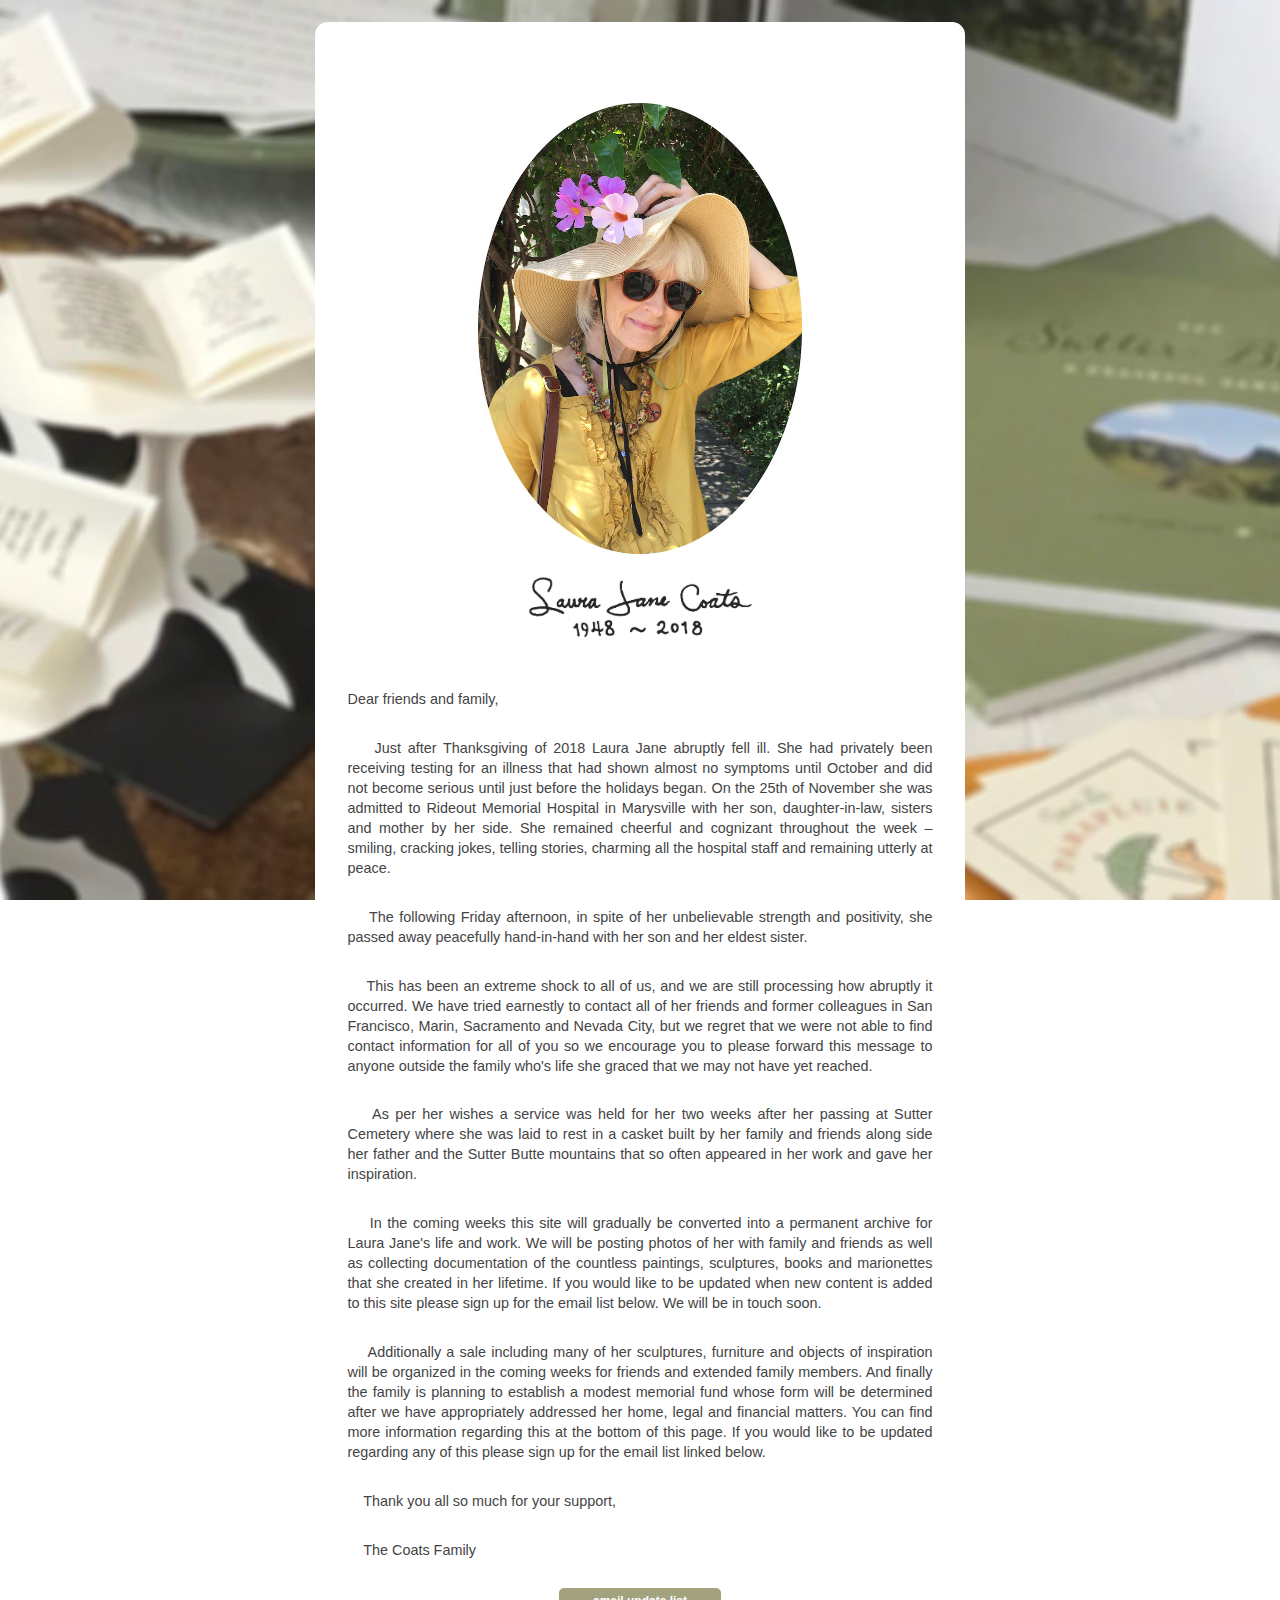
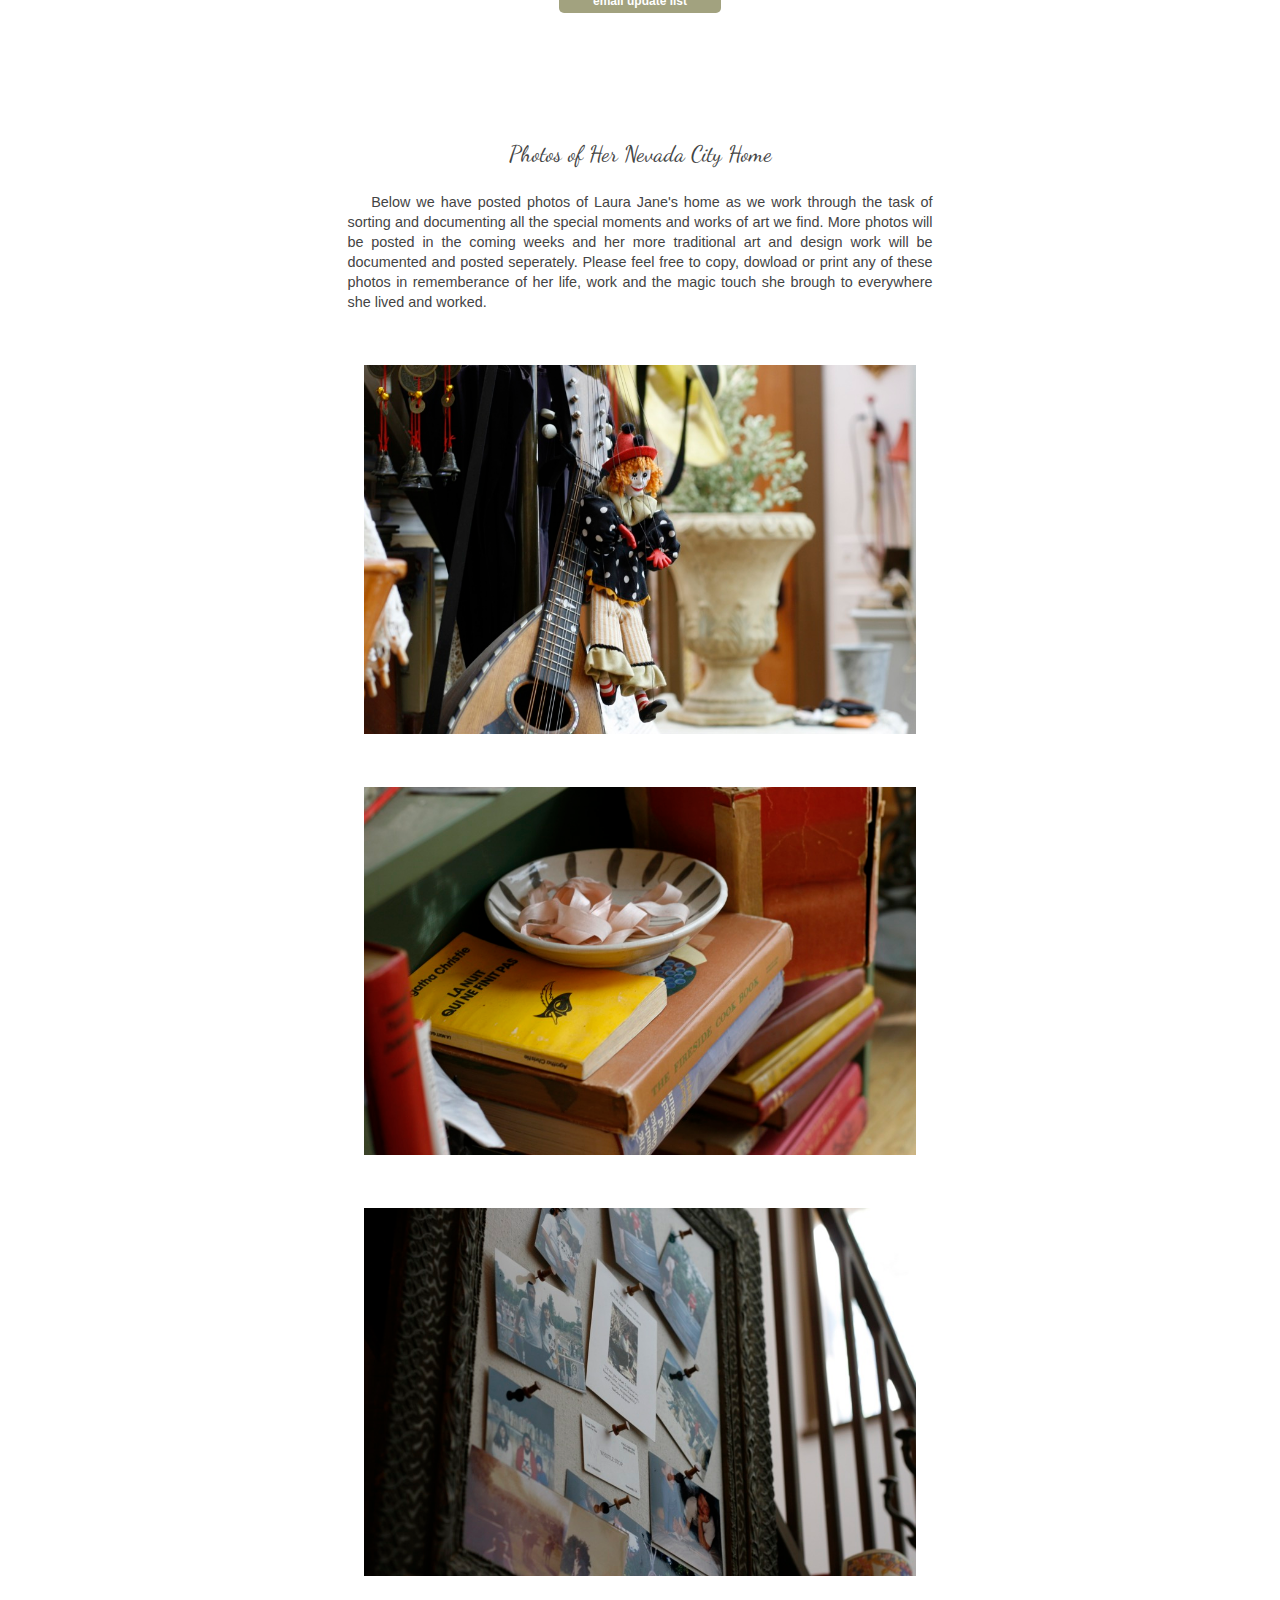
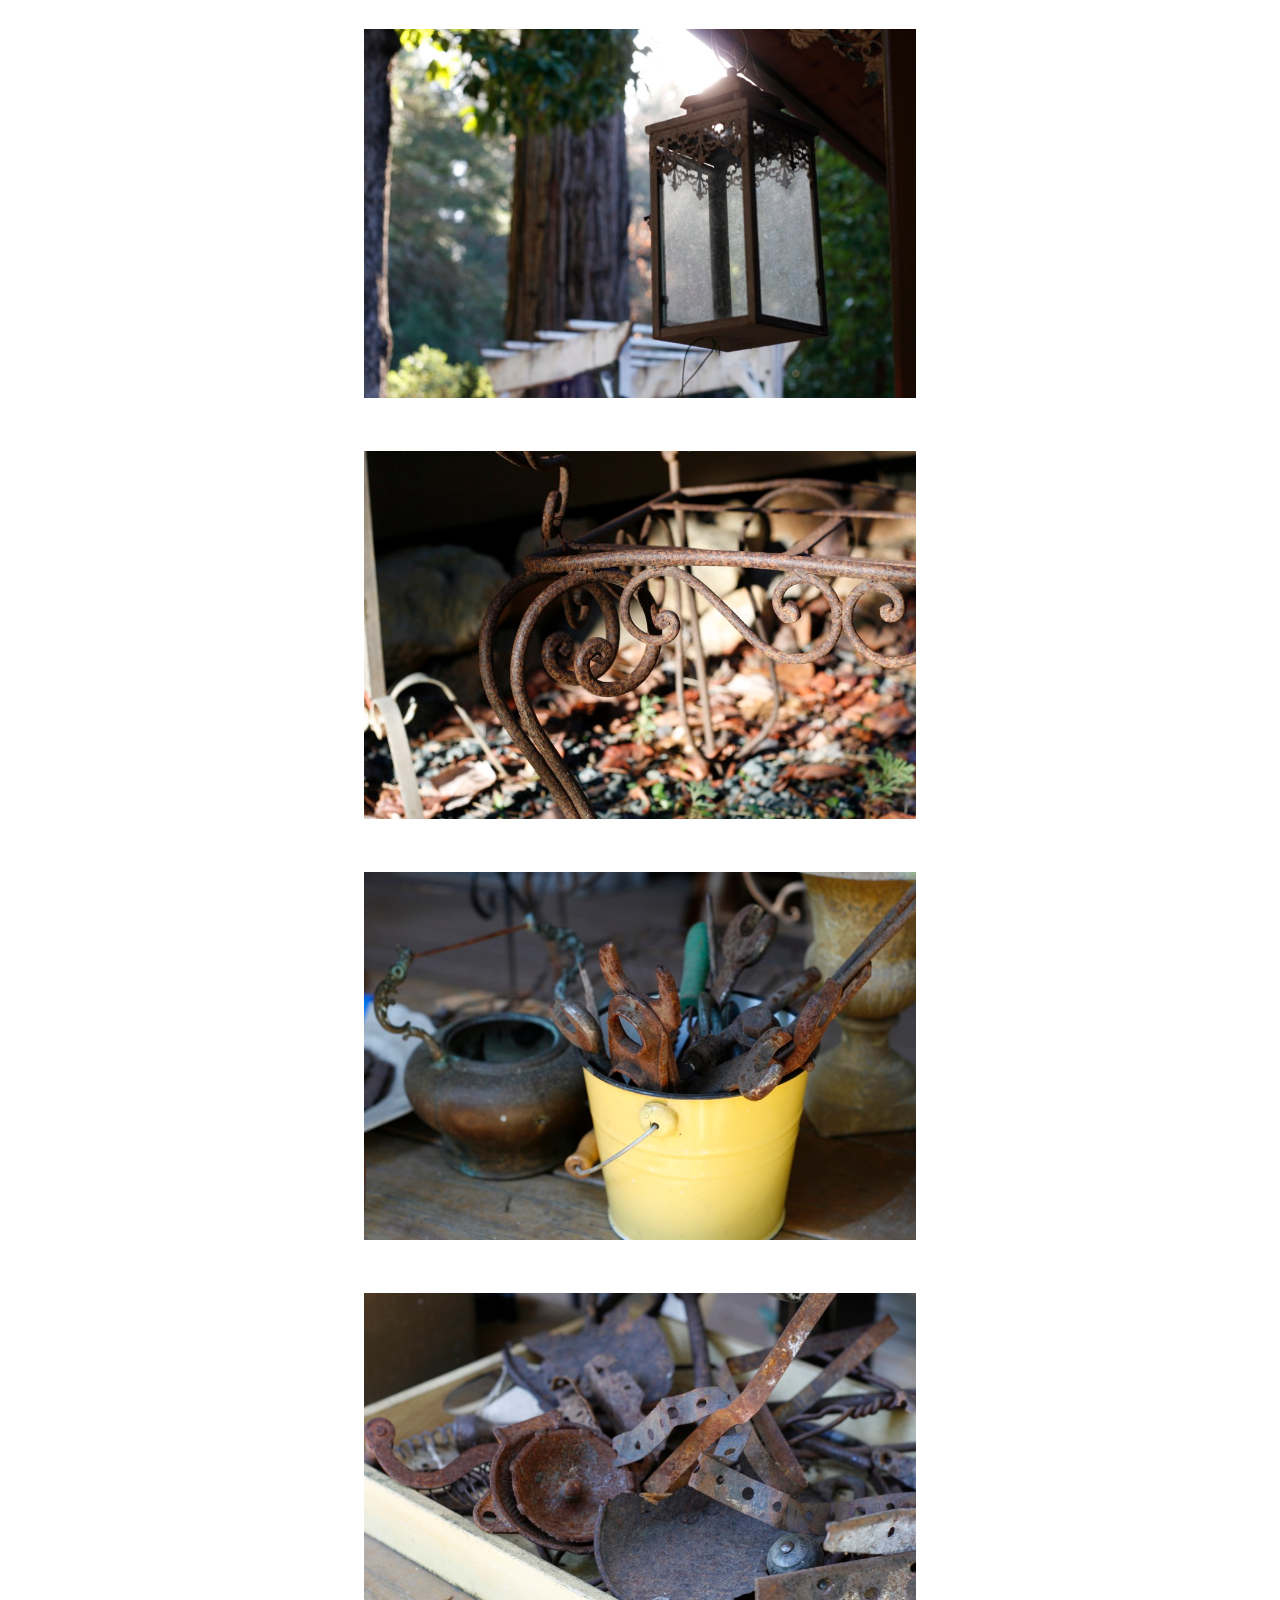
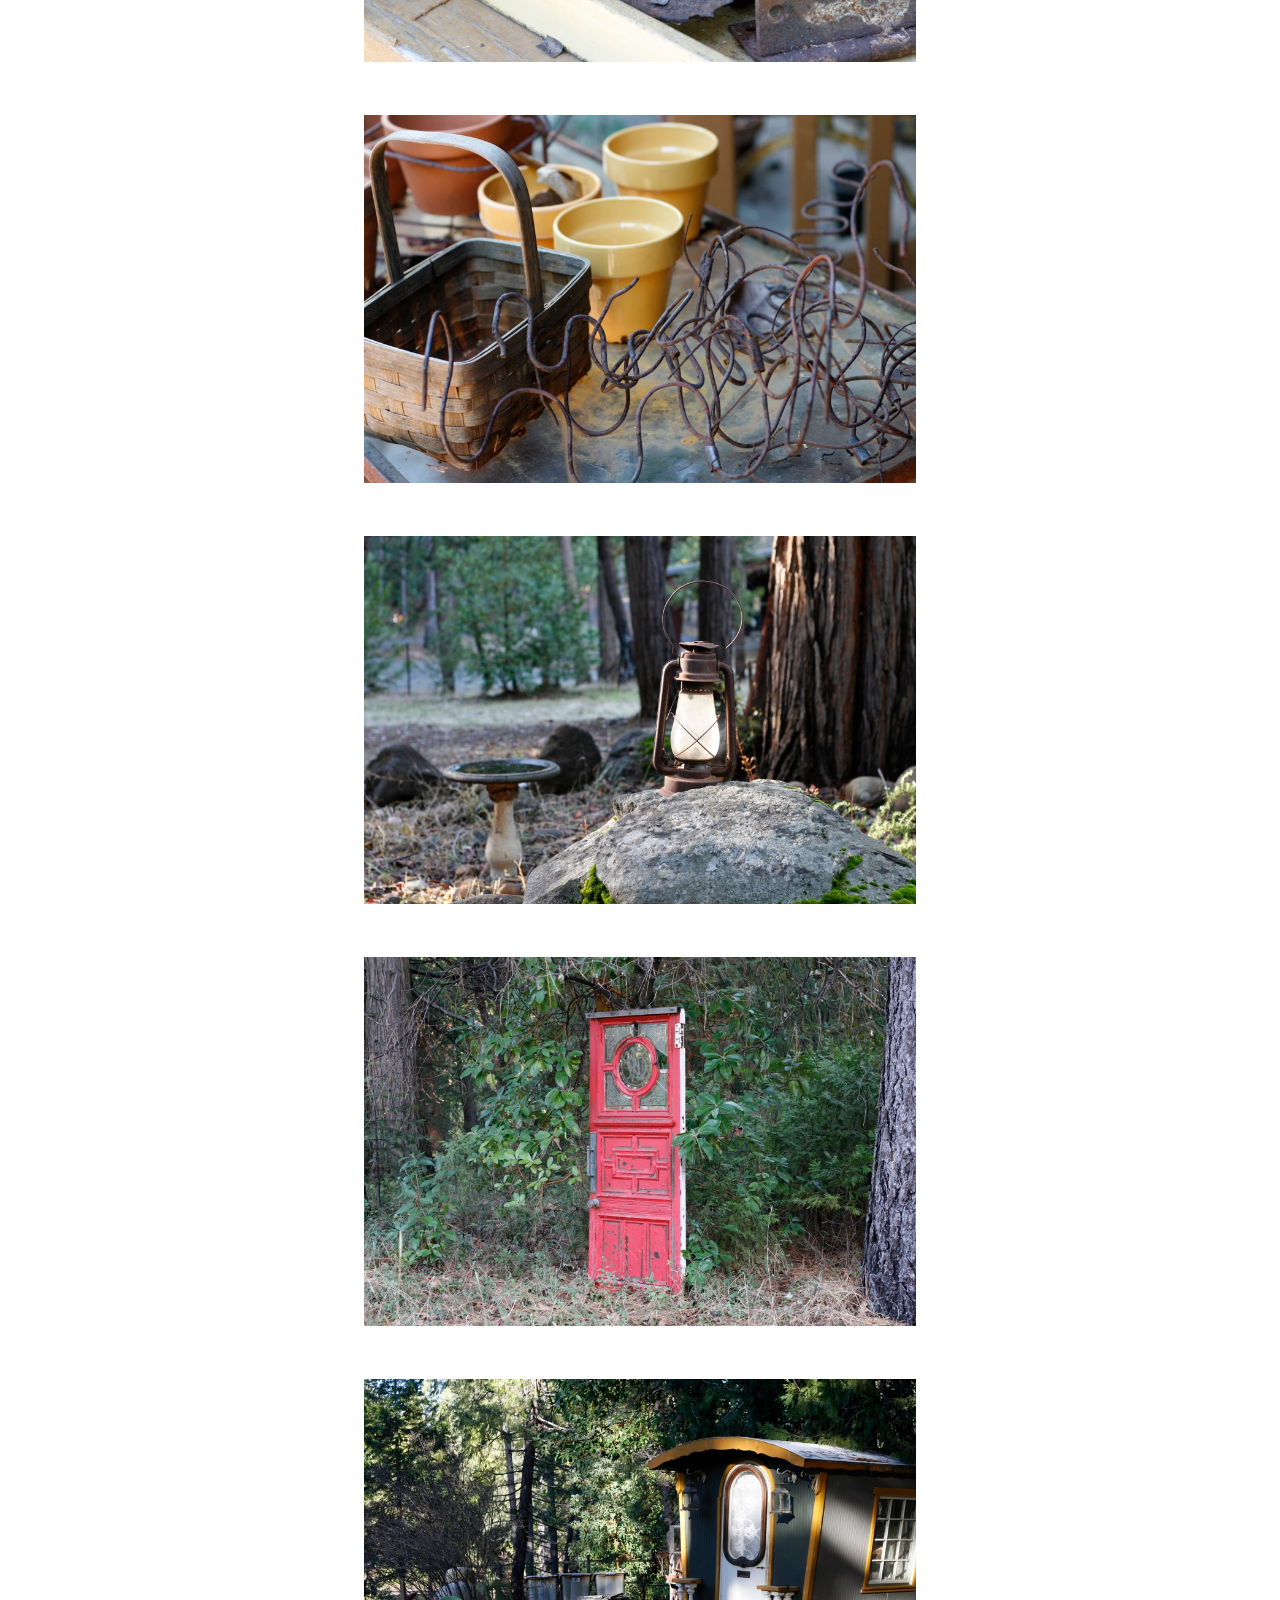
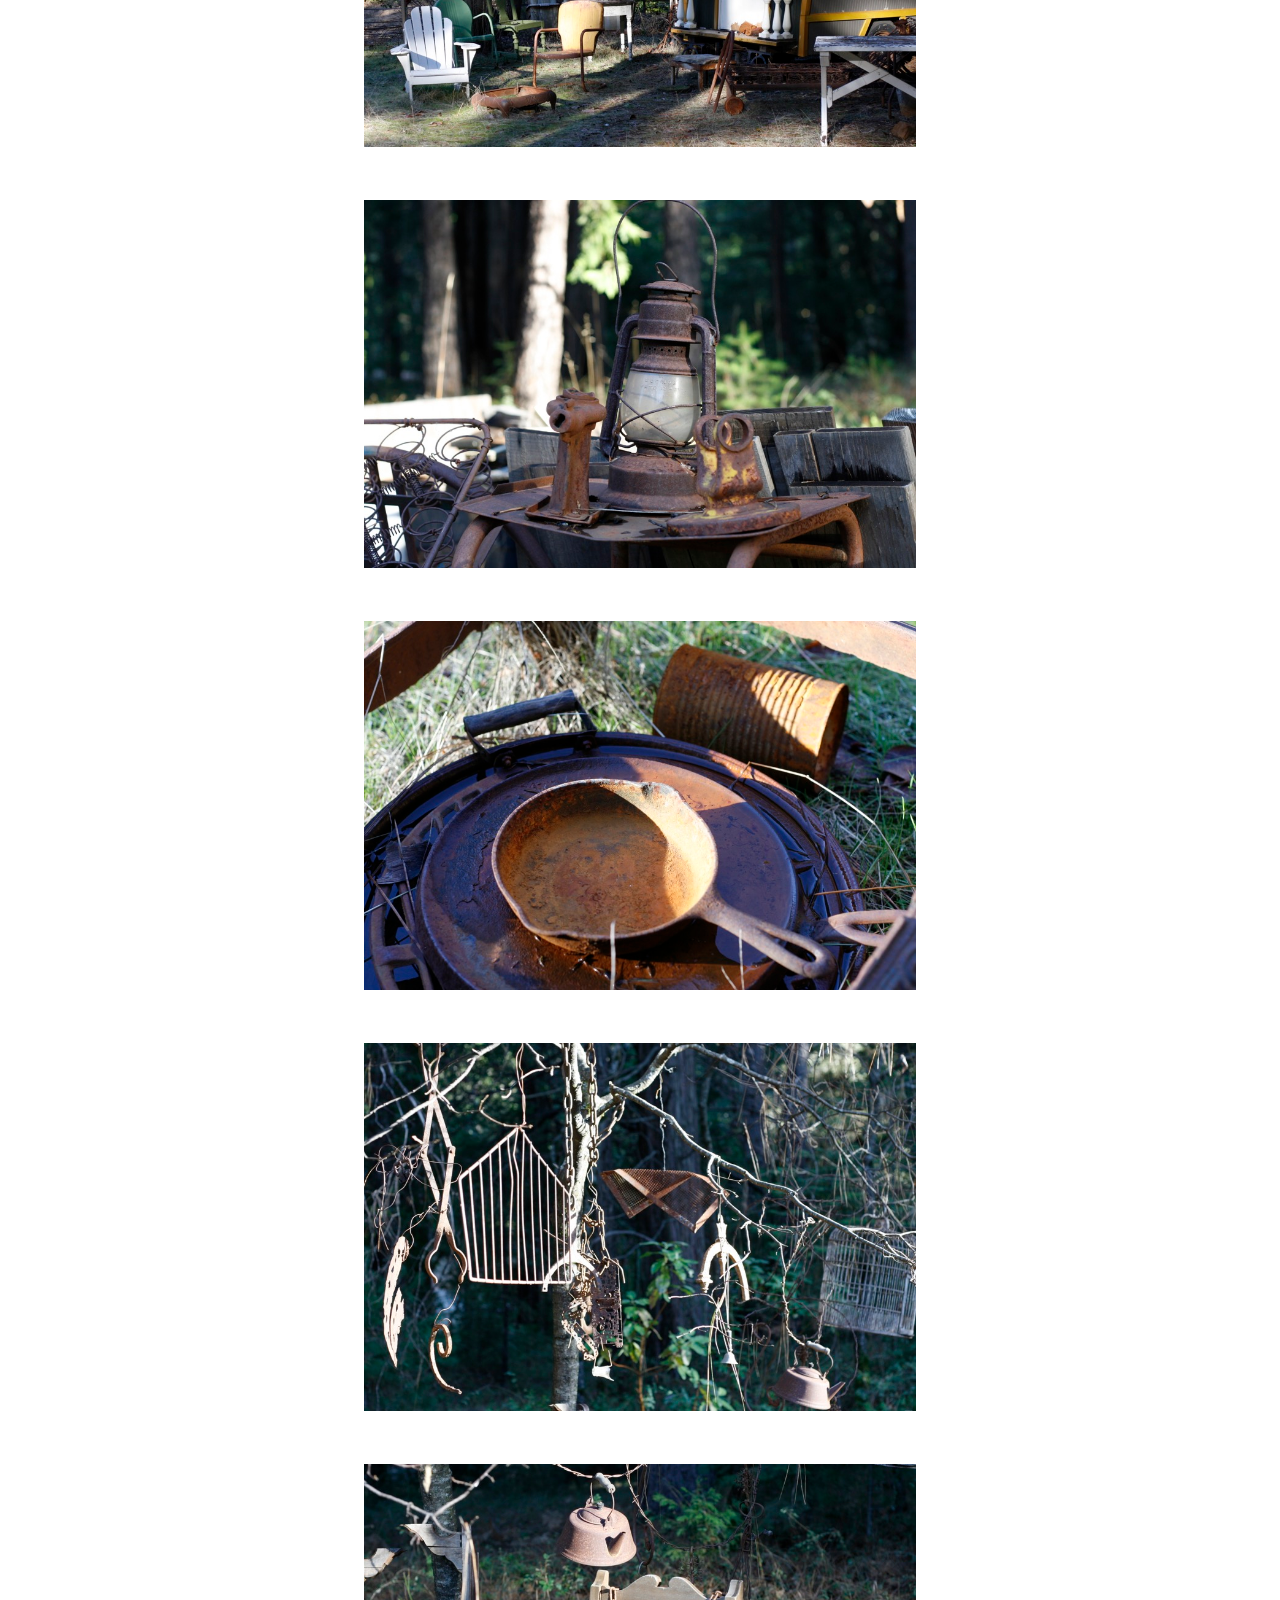
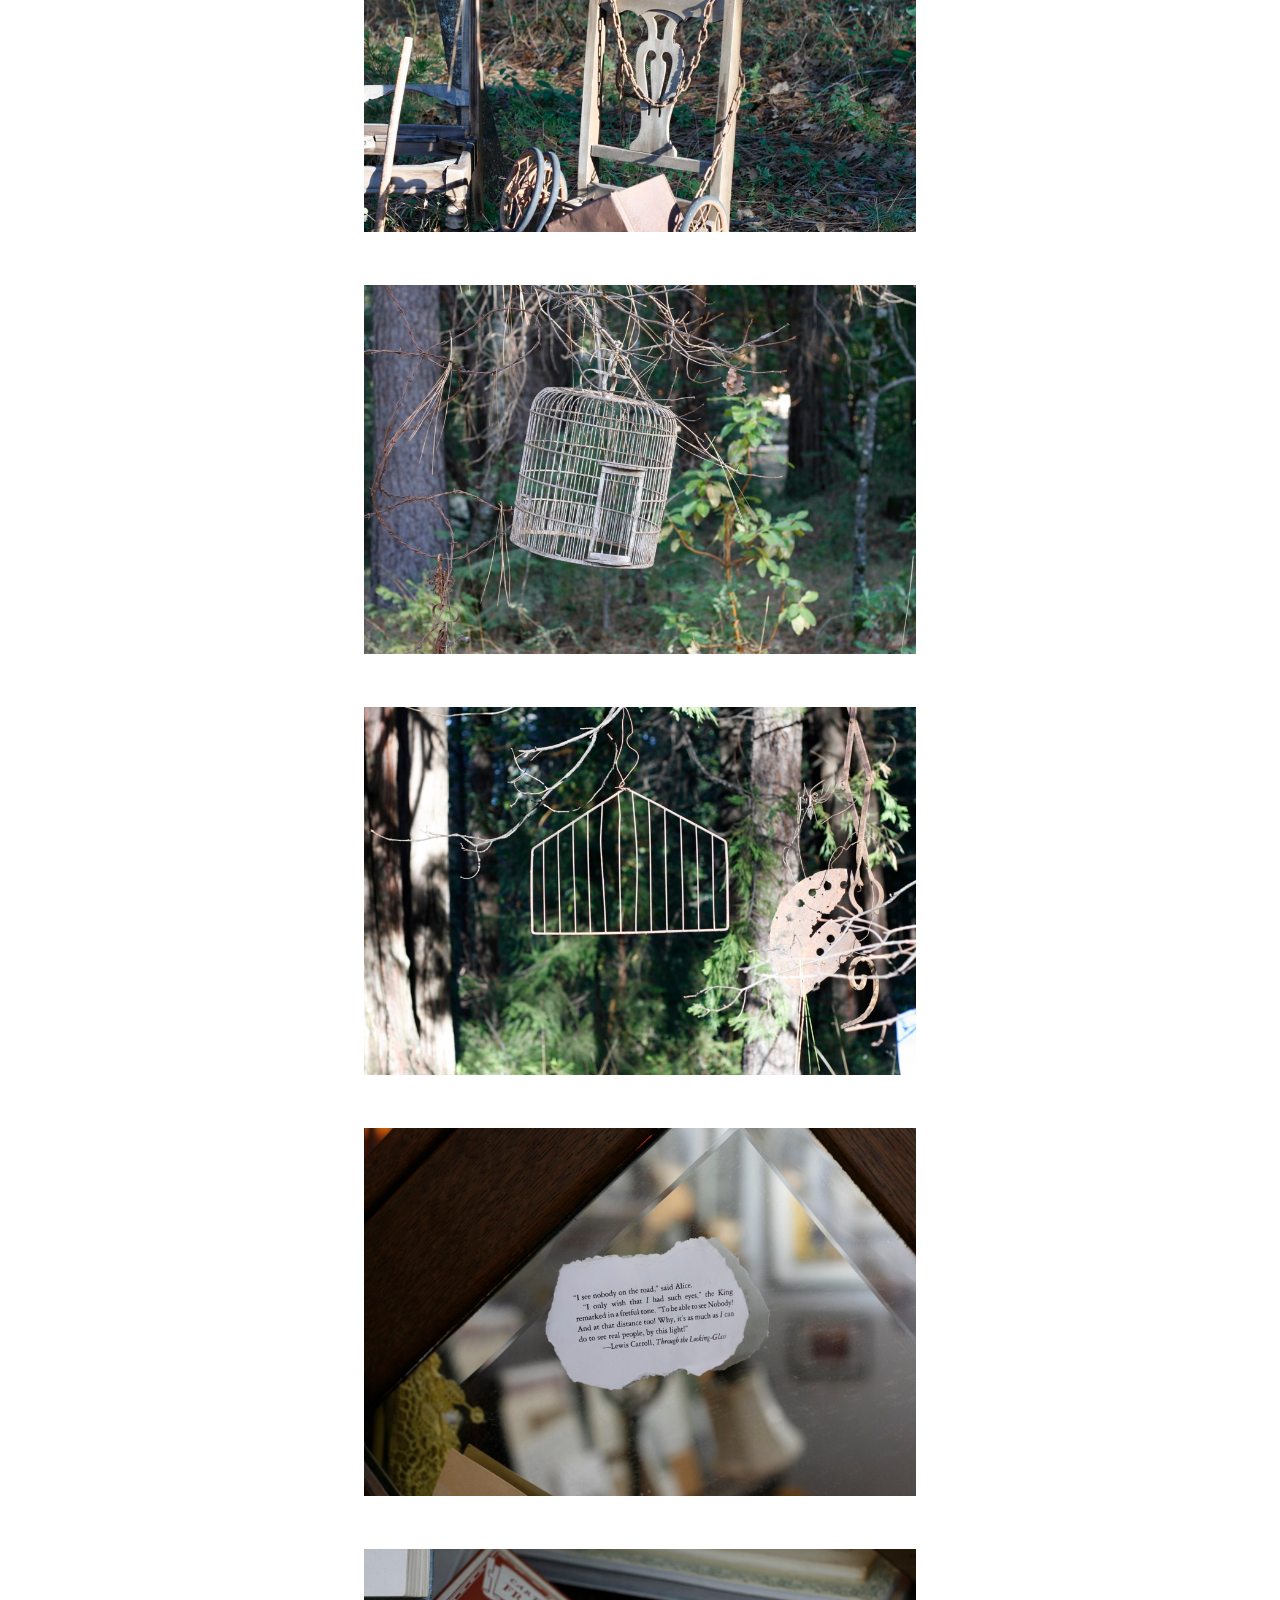
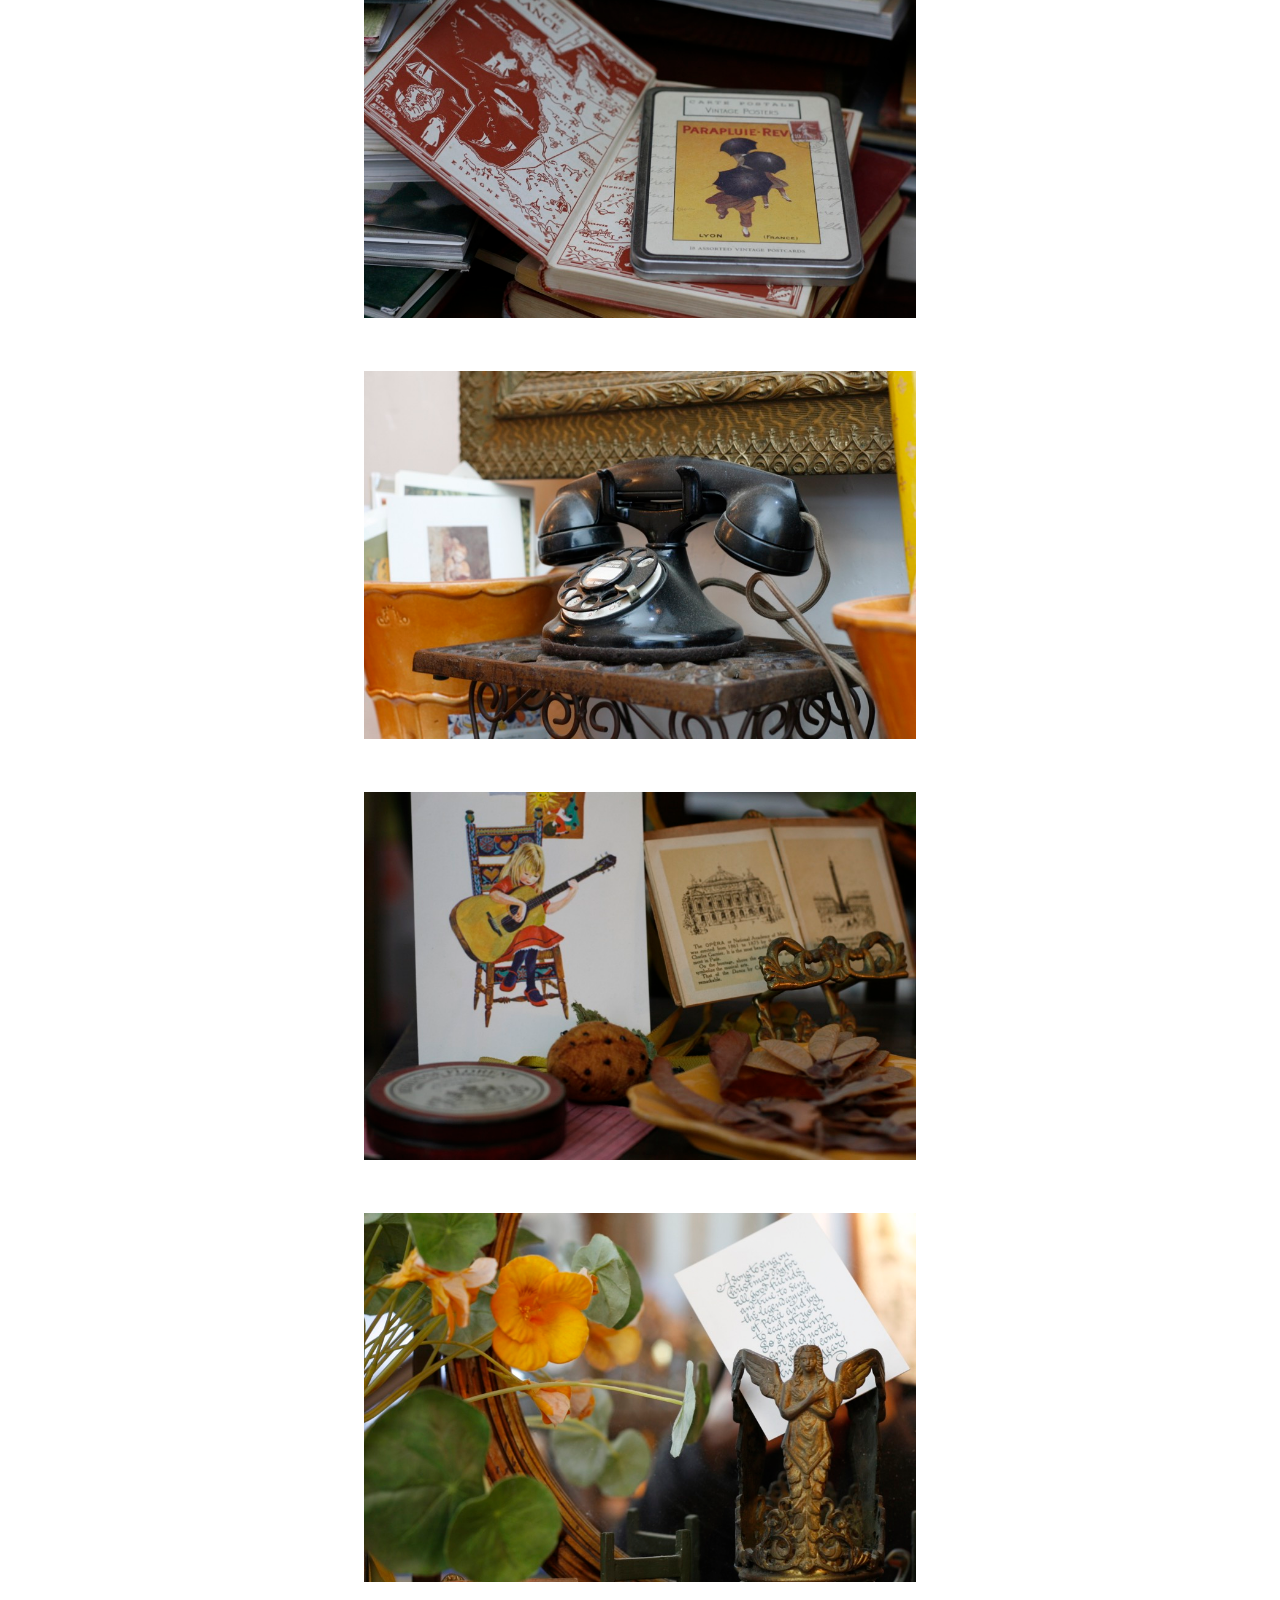
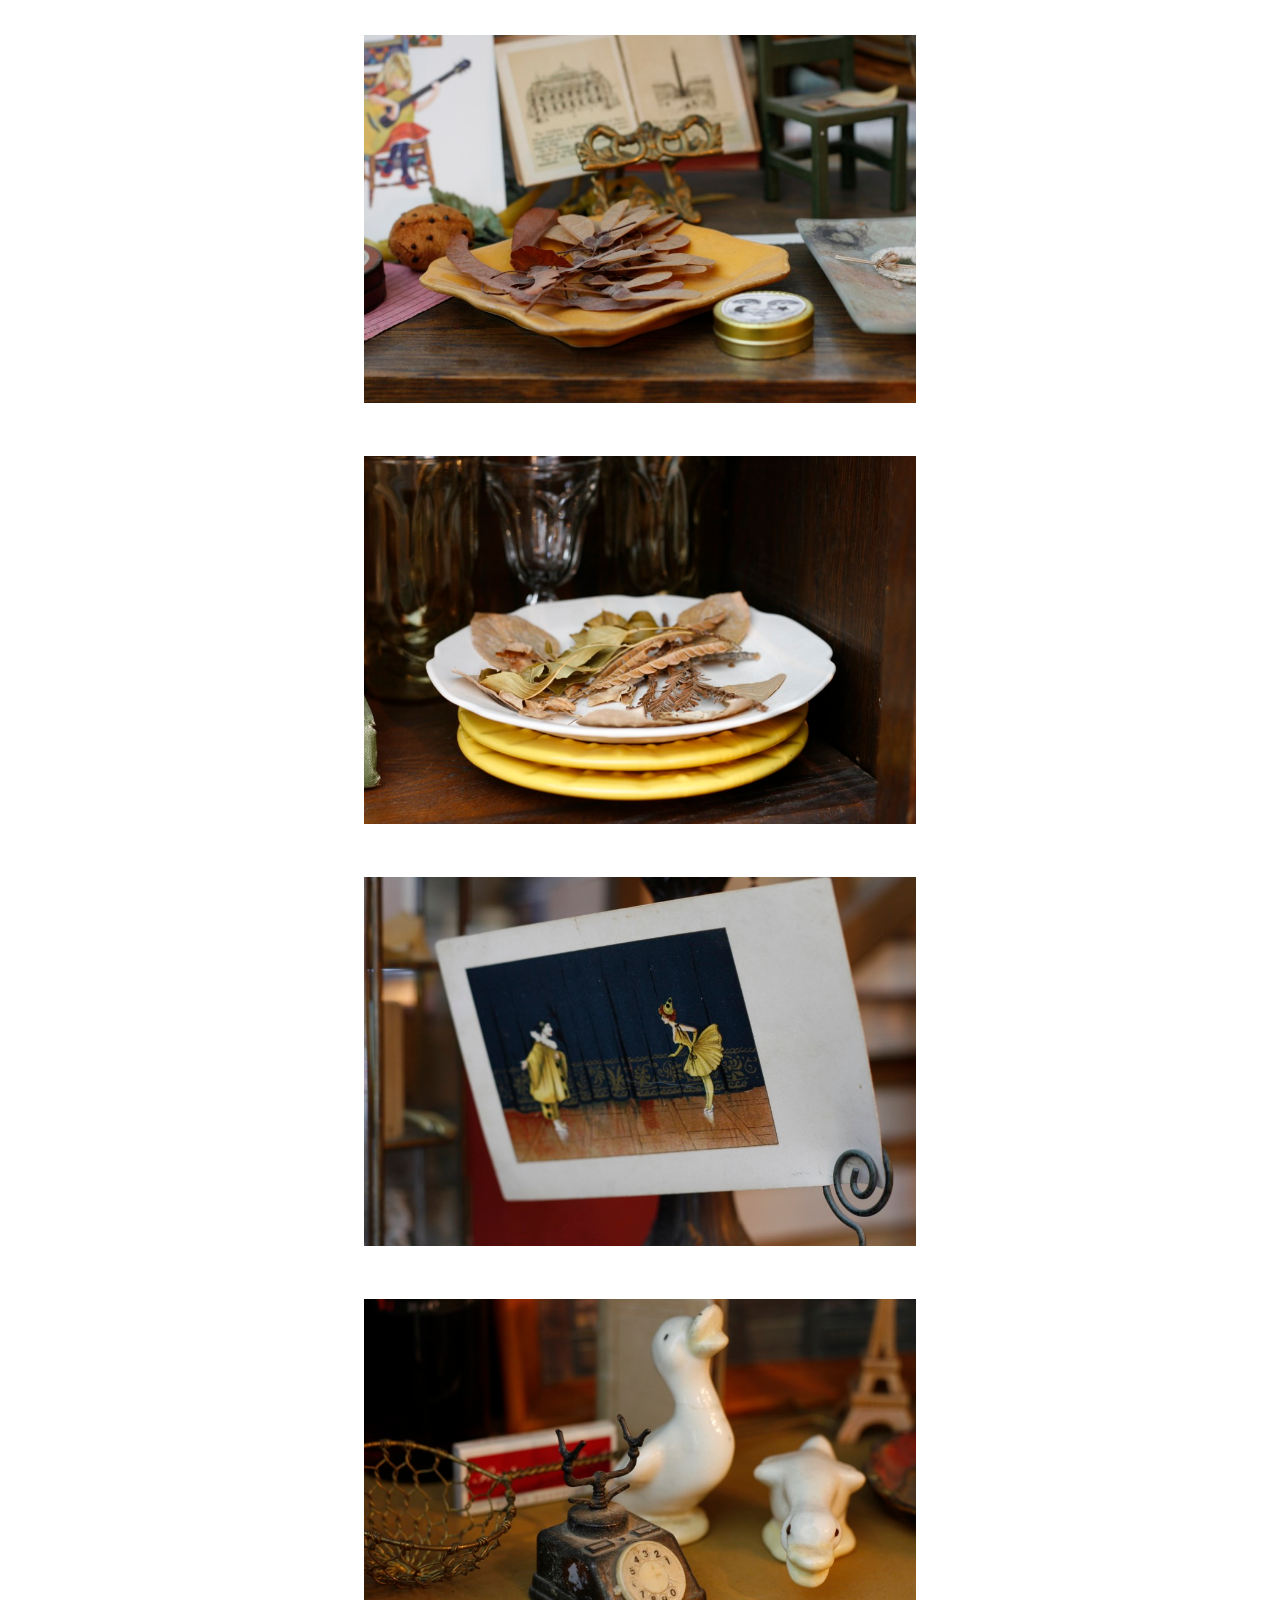
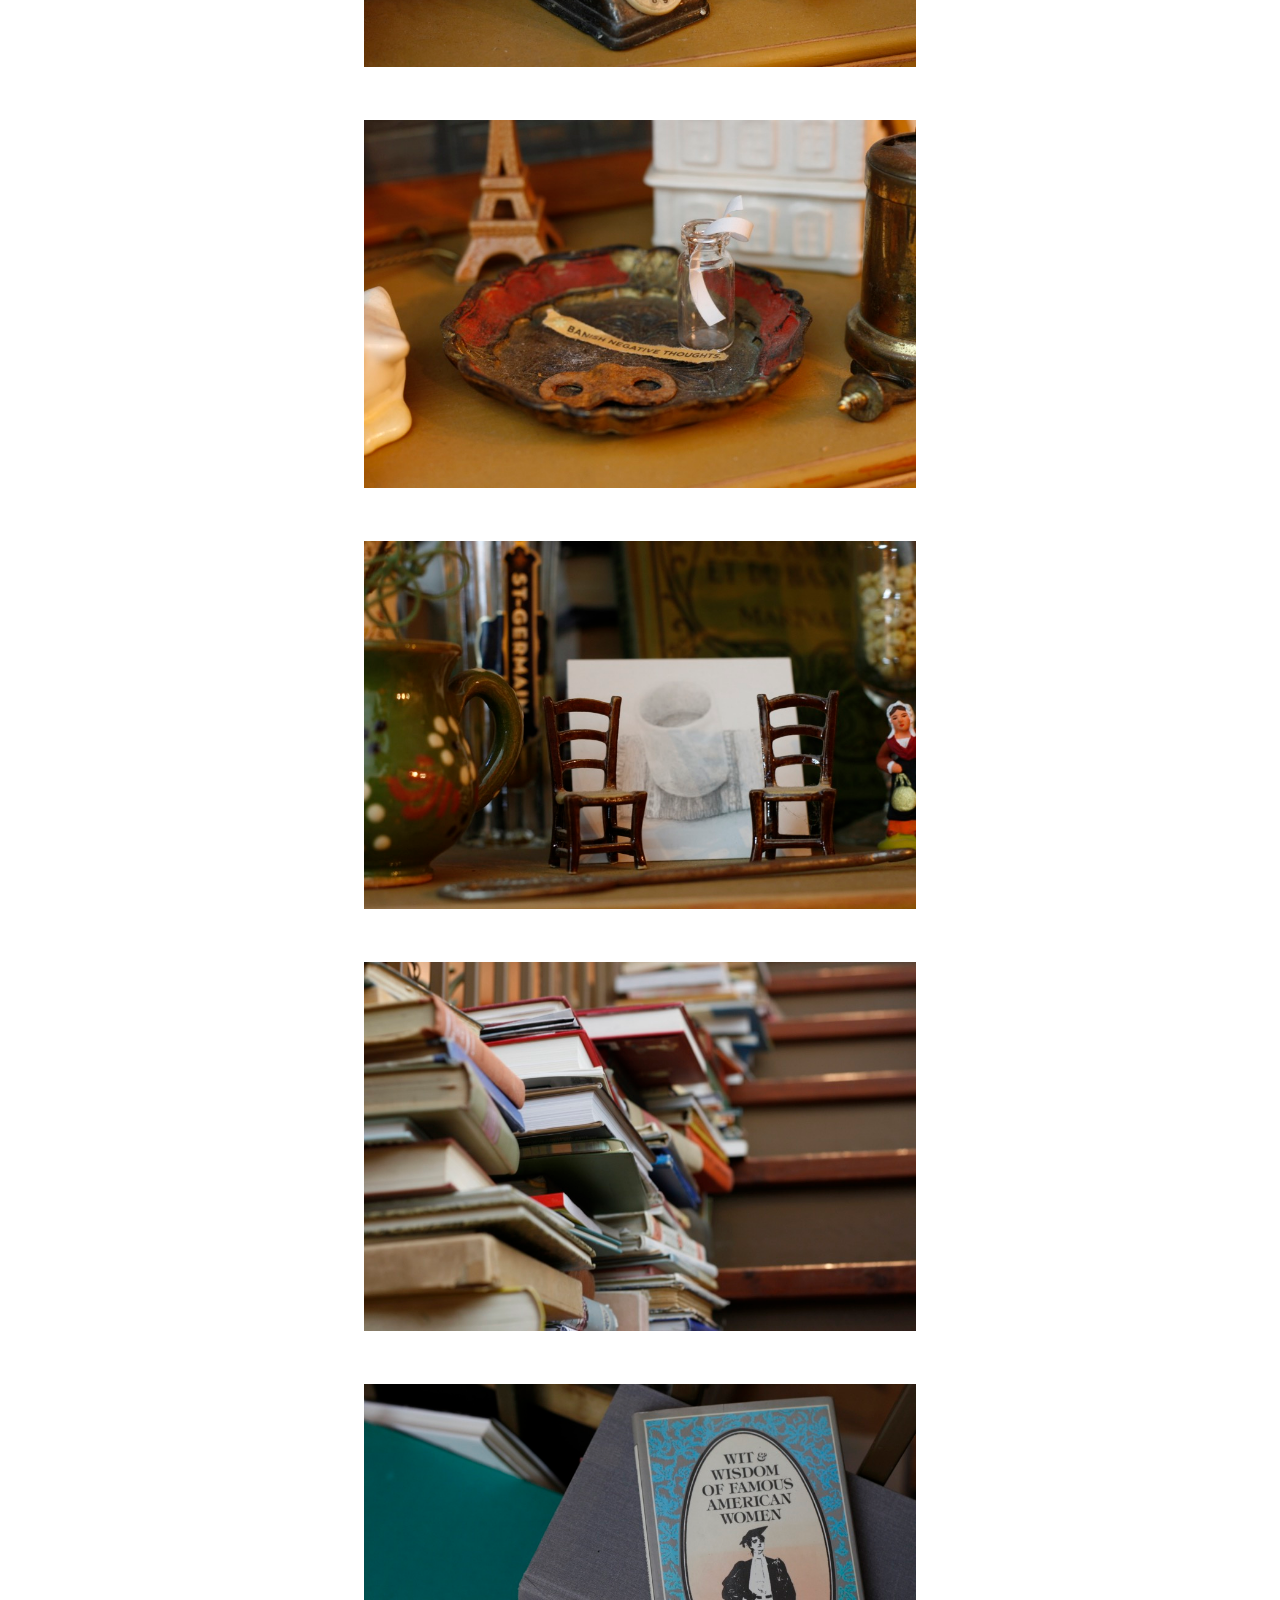
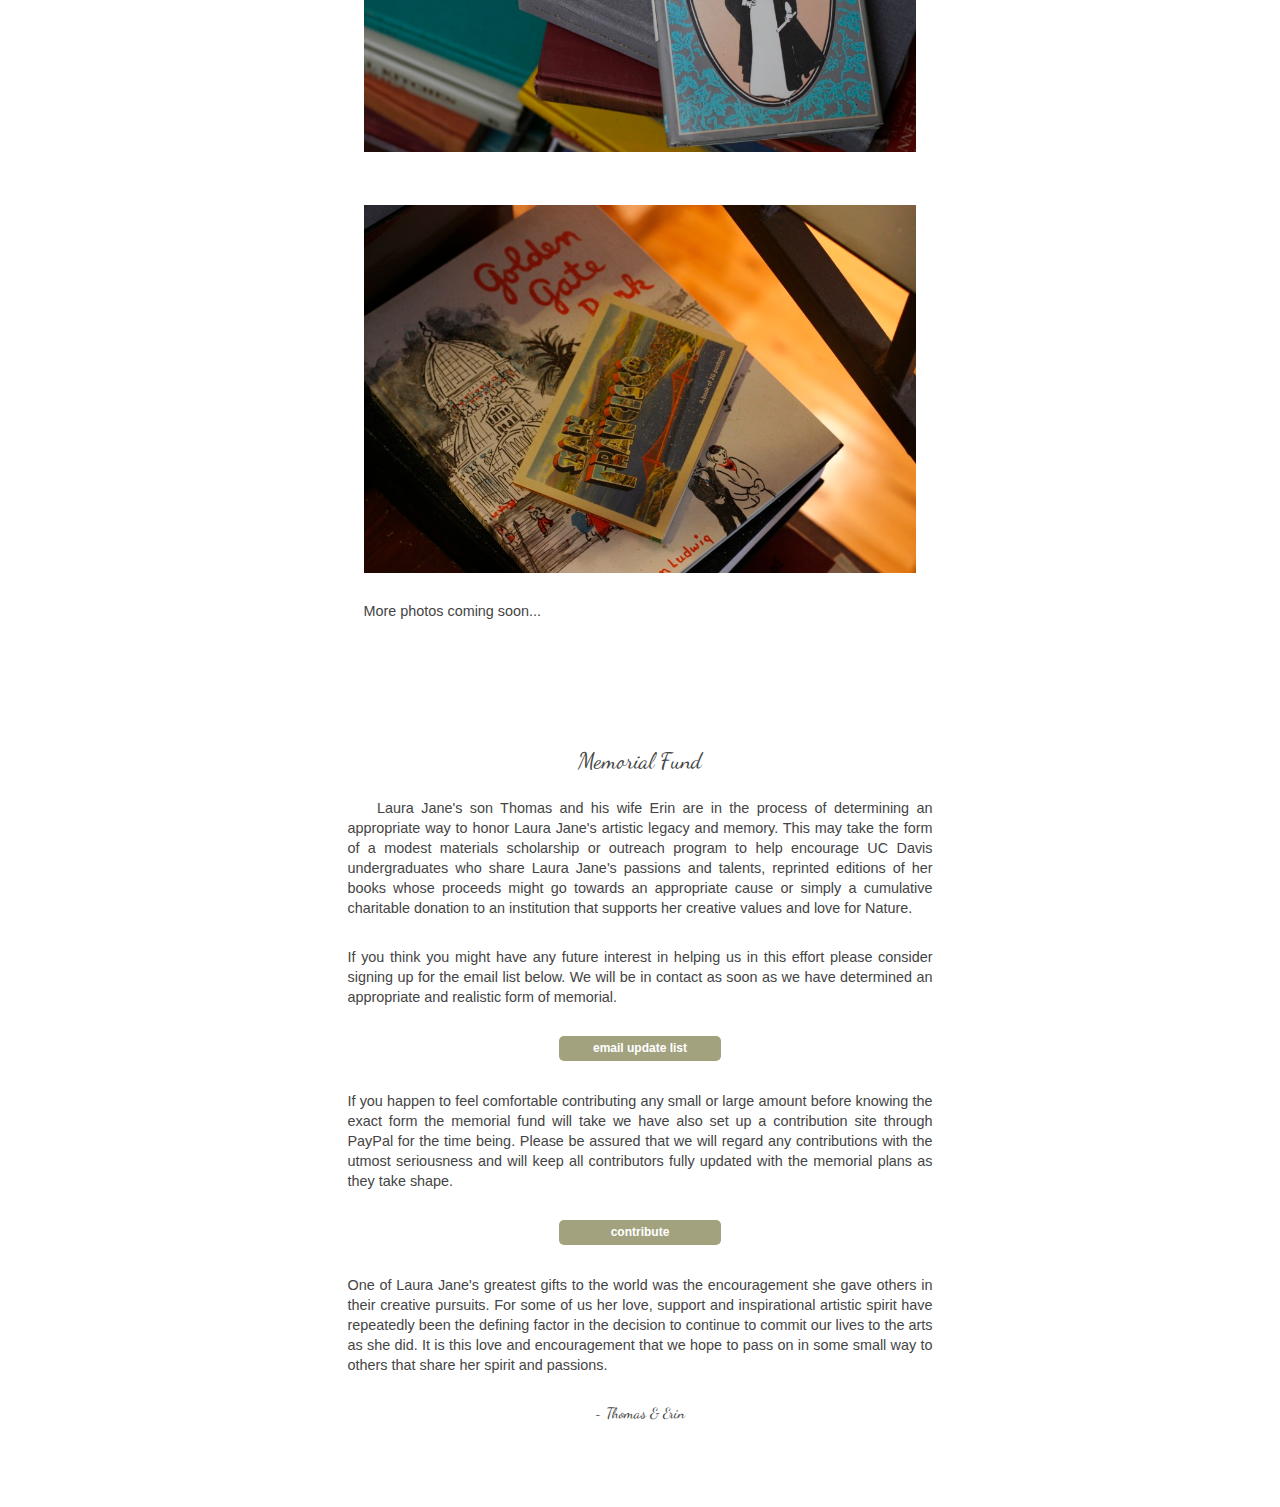
<file: index.html>
<!-- All HTML & CSS written by Tom Betthauser, 2018. Thank you for visiting :) -->

<!DOCTYPE html>
<html>
	<head>
		<title>Laura Jane Coats</title>
		<meta content="text/html; charset=UTF-8" http-equiv="content-type">
		<meta name="viewport" content="width=device-width, initial-scale=0.7, target-densitydpi=device-dpi, user-scalable=yes">
		<link href="https://fonts.googleapis.com/css?family=Dancing+Script" rel="stylesheet"> 
		<link rel="stylesheet" type="text/css" href="app.css">
		<link rel="shortcut icon" href="icon03.jpg">
	</head>
	<body>
		<div class="container-01">
			<a target="new" href="mom01.JPG">
				<img id="img-01" src="laura_jane_coats_3thumb.jpg"> 
			</a>
			<div id="title-01">
<!-- 
				<a id="icon-link" href="index.html">
					<img id="icon" src="assets/images/icon.png">
				</a> 
-->
<!-- 
 				<h1>Laura Jane Coats</h1>
 				<h2>1948 - 2018</h2> 
-->
			<img id="signature" src="signature.jpg">
			</div>
<!--
			<p class="img-text-01">
				Laura Jane at the Huntington Museum in 2017
			</p>
-->
			<p class="p-normal">
				Dear friends and family,
			</p>
			<p class="p-normal">
				&nbsp;&nbsp;&nbsp;
				Just after Thanksgiving of 2018 Laura Jane abruptly fell ill. She had privately been receiving testing for an illness that had shown almost no symptoms until October and did not become serious until just before the holidays began. On the 25th of November she was admitted to Rideout Memorial Hospital in Marysville with her son, daughter-in-law, sisters and mother by her side. She remained cheerful and cognizant throughout the week – smiling, cracking jokes, telling stories, charming all the hospital staff and remaining utterly at peace. 
			</p><p class="p-normal">
				&nbsp;&nbsp;&nbsp;
				The following Friday afternoon, in spite of her unbelievable strength and positivity, she passed away peacefully hand-in-hand with her son and her eldest sister.
			</p><p class="p-normal">
				&nbsp;&nbsp;&nbsp;
				This has been an extreme shock to all of us, and we are still processing how abruptly it occurred. We have tried earnestly to contact all of her friends and former colleagues in San Francisco, Marin, Sacramento and Nevada City, but we regret that we were not able to find contact information for all of you so we encourage you to please forward this message to anyone outside the family who's life she graced that we may not have yet reached.
			</p><p class="p-normal">
				&nbsp;&nbsp;&nbsp;
				As per her wishes a service was held for her two weeks after her passing at Sutter Cemetery where she was laid to rest in a casket built by her family and friends along side her father and the Sutter Butte mountains that so often appeared in her work and gave her inspiration.
			</p><p class="p-normal">
				&nbsp;&nbsp;&nbsp;
				In the coming weeks this site will gradually be converted into a permanent archive for Laura Jane's life and work. We will be posting photos of her with family and friends as well as collecting documentation of the countless paintings, sculptures, books and marionettes that she created in her lifetime. If you would like to be updated when new content is added to this site please sign up for the email list below. We will be in touch soon.
			</p><p class="p-normal">
				&nbsp;&nbsp;&nbsp;
				Additionally a sale including many of her sculptures, furniture and objects of inspiration will be organized in the coming weeks for friends and extended family members. And finally the family is planning to establish a modest memorial fund whose form will be determined after we have appropriately addressed her home, legal and financial matters. You can find more information regarding this at the bottom of this page. If you would like to be updated regarding any of this please sign up for the email list linked below. 
			</p><p class="p-normal">
				&nbsp;&nbsp;&nbsp;
				Thank you all so much for your support,
			</p><p class="p-normal">
				&nbsp;&nbsp;&nbsp;
				The Coats Family
			</p>
			<a target="new" href="http://eepurl.com/gaWE2v">
				<button>email update list</button>
			</a>
<!-- 			<p class="p-normal">
				&nbsp;&nbsp;&nbsp;&nbsp;
				The Coats family would like to invite you all to an open ceremony at Sutter Cemetery for Laura Jane Coats followed by a reception nearby celebrating her life, work and the love she shared with us all. The ceremony and reception will take place Friday 12/14. We look forward to seeing you soon and we thank you. 
			</p>
			<br>
			<p class="p-normal">
				​The ceremony will start at 12:45pm on Friday 12/14 at the Sutter Cemetery. Casual or semi-formal attire and an umbrella are recommended (regardless of weather).<br>
				<br>&nbsp;
				Sutter Cemetery<br>&nbsp;
				7200 Butte House Road<br>&nbsp;
				Sutter, CA 95982<br>&nbsp;
				Parking on Butte Ave. &amp; Lee Webb Ln.<br>
			</p>
			<br>
			<p class="p-normal">
				​The reception will immediately follow the ceremony at a nearby reception hall (The Meadows). ​Please bring photos of Laura Jane to add to family albums if possible.<br>
				<br>&nbsp;
				The ​Meadows (Reception Hall)<br>&nbsp;
				1338 Hunn Road​<br>&nbsp;
				Yuba City, CA ​95993​<br>&nbsp;
				Parking in The Meadows or on Hunn Rd.<br>
			</p> -->
		</div>


		<div class="container-01">
			<h3>Photos of Her Nevada City Home</h3>
			<p class="p-normal">
				&nbsp;&nbsp;&nbsp;
				Below we have posted photos of Laura Jane's home as we work through the task of sorting and documenting all the special moments and works of art we find. More photos will be posted in the coming weeks and her more traditional art and design work will be documented and posted seperately. Please feel free to copy, dowload or print any of these photos in rememberance of her life, work and the magic touch she brough to everywhere she lived and worked.
			</p>
			<a target="_blank" href="photos01/00.jpg"><img class="housePhoto" src="photosThumbs01/00.jpg"></a>
			<a target="_blank" href="photos01/01.jpg"><img class="housePhoto" src="photosThumbs01/01.jpg"></a>
			<a target="_blank" href="photos01/02.jpg"><img class="housePhoto" src="photosThumbs01/02.jpg"></a>
			<a target="_blank" href="photos01/03.jpg"><img class="housePhoto" src="photosThumbs01/03.jpg"></a>
			<a target="_blank" href="photos01/04.jpg"><img class="housePhoto" src="photosThumbs01/04.jpg"></a>
			<a target="_blank" href="photos01/05.jpg"><img class="housePhoto" src="photosThumbs01/05.jpg"></a>
			<a target="_blank" href="photos01/06.jpg"><img class="housePhoto" src="photosThumbs01/06.jpg"></a>
			<a target="_blank" href="photos01/07.jpg"><img class="housePhoto" src="photosThumbs01/07.jpg"></a>
			<a target="_blank" href="photos01/08.jpg"><img class="housePhoto" src="photosThumbs01/08.jpg"></a>
			<a target="_blank" href="photos01/09.jpg"><img class="housePhoto" src="photosThumbs01/09.jpg"></a>
			<a target="_blank" href="photos01/10.jpg"><img class="housePhoto" src="photosThumbs01/10.jpg"></a>
			<a target="_blank" href="photos01/11.jpg"><img class="housePhoto" src="photosThumbs01/11.jpg"></a>
			<a target="_blank" href="photos01/12.jpg"><img class="housePhoto" src="photosThumbs01/12.jpg"></a>
			<a target="_blank" href="photos01/13.jpg"><img class="housePhoto" src="photosThumbs01/13.jpg"></a>
			<a target="_blank" href="photos01/14.jpg"><img class="housePhoto" src="photosThumbs01/14.jpg"></a>
			<a target="_blank" href="photos01/15.jpg"><img class="housePhoto" src="photosThumbs01/15.jpg"></a>
			<a target="_blank" href="photos01/16.jpg"><img class="housePhoto" src="photosThumbs01/16.jpg"></a>
			<a target="_blank" href="photos01/17.jpg"><img class="housePhoto" src="photosThumbs01/17.jpg"></a>
			<a target="_blank" href="photos01/18.jpg"><img class="housePhoto" src="photosThumbs01/18.jpg"></a>
			<a target="_blank" href="photos01/19.jpg"><img class="housePhoto" src="photosThumbs01/19.jpg"></a>
			<a target="_blank" href="photos01/20.jpg"><img class="housePhoto" src="photosThumbs01/20.jpg"></a>
			<a target="_blank" href="photos01/21.jpg"><img class="housePhoto" src="photosThumbs01/21.jpg"></a>
			<a target="_blank" href="photos01/22.jpg"><img class="housePhoto" src="photosThumbs01/22.jpg"></a>
			<a target="_blank" href="photos01/23.jpg"><img class="housePhoto" src="photosThumbs01/23.jpg"></a>
			<a target="_blank" href="photos01/24.jpg"><img class="housePhoto" src="photosThumbs01/24.jpg"></a>
			<a target="_blank" href="photos01/25.jpg"><img class="housePhoto" src="photosThumbs01/25.jpg"></a>
			<a target="_blank" href="photos01/26.jpg"><img class="housePhoto" src="photosThumbs01/26.jpg"></a>
			<a target="_blank" href="photos01/27.jpg"><img class="housePhoto" src="photosThumbs01/27.jpg"></a>
			<a target="_blank" href="photos01/28.jpg"><img class="housePhoto" src="photosThumbs01/28.jpg"></a>
			<a target="_blank" href="photos01/29.jpg"><img class="housePhoto" src="photosThumbs01/29.jpg"></a>
			<a target="_blank" href="photos01/30.jpg"><img class="housePhoto" src="photosThumbs01/30.jpg"></a>
			<p class="p-normal">
				&nbsp;&nbsp;&nbsp;
				More photos coming soon...
			</p>
		</div>

		<div class="container-01">
			<h3>Memorial Fund</h3>
			<p class="p-normal">
				&nbsp;&nbsp;&nbsp;
				Laura Jane's son Thomas and his wife Erin are in the process of determining an appropriate way to honor Laura Jane's artistic legacy and memory. This may take the form of a modest materials scholarship or outreach program to help encourage UC Davis undergraduates who share Laura Jane's passions and talents, reprinted editions of her books whose proceeds might go towards an appropriate cause or simply a cumulative charitable donation to an institution that supports her creative values and love for Nature.
			</p>
			<p class="p-normal">
				<!-- &nbsp;&nbsp;&nbsp; -->
				If you think you might have any future interest in helping us in this effort please consider signing up for the email list below. We will be in contact as soon as we have determined an appropriate and realistic form of memorial.
			</p>
			<a target="new" href="http://eepurl.com/gaWE2v">
				<button>email update list</button>
			</a>
			<p class="p-normal">
				<!-- &nbsp;&nbsp;&nbsp; -->
				If you happen to feel comfortable contributing any small or large amount before knowing the exact form the memorial fund will take we have also set up a contribution site through PayPal for the time being. Please be assured that we will regard any contributions with the utmost seriousness and will keep all contributors fully updated with the memorial plans as they take shape.
			</p>

			<a target="new" href="https://www.paypal.com/pools/c/8anA9vkjWM">
				<button>contribute</button>
			</a>
			<p class="p-normal">
				<!-- &nbsp;&nbsp;&nbsp; -->
				One of Laura Jane's greatest gifts to the world was the encouragement she gave others in their creative pursuits. For some of us her love, support and inspirational artistic spirit have repeatedly been the defining factor in the decision to continue to commit our lives to the arts as she did. It is this love and encouragement that we hope to pass on in some small way to others that share her spirit and passions.
			</p>
				<h4>~ Thomas & Erin</h4>
		</div>
<!-- 		<div class="container-01">
			<h3>Her Life &amp; Work</h3>
			<p class="p-normal">
				&nbsp;&nbsp;&nbsp;
				In the coming weeks this site will gradually be converted into a permanent archive for Laura Jane's life and work. We will be posting photos of her with family and friends as well as collecting documentation of the countless paintings, sculptures, books and marionettes that she created in her lifetime. If you would like to be updated when new content is added to this site please sign up for the email list below. We will be in touch soon.
			</p>
			<a target="new" href="http://eepurl.com/gaWE2v">
				<button>email list</button>
			</a>
		</div>
 -->		
<!--
		<div id="container-02">
			<img id="img-01" src="assets/images/mockUp2.png"> 
			<p class="img-text-01">
				desktop browser running an art pages template demo
			</p>
			<p class="p-normal">
				The goal of Studio Art Pages is to create a fully functional donation-based alternative to profit-driven website building services like Squarespace, Other People's Pixels and Cargo Collective. The Art Pages platform will be a space where students and practicing studio artists will be able to easily build, update and host professional mobile-friendly websites for their work indefinitely with no mandatory fees. The platform is being built for artists by artists to ensure a space where we are treated as peers and not as customers.
			</p>
		</div>
		<div id="container-03">
			<ul class="ul-links">
				<li><a href="about.html">learn more</a></li>
				<li><a href="signup.html">sign up for beta waitlist</a></li>
				<li><a href="resources.html">current resources</a></li>
				<li><a target="new" href="https://www.paypal.com/pools/c/83jJqpGNbz">contribute</a></li>
			</ul>
		</div>
		</div>
		<div id="container-04">
			<a target="new" href="http://tombetthauser.com">Tom Betthauser</a>
			&amp;
			<a target="new" href="http://erinkaczkowski.com">Erin Kaczkowski</a>
			<p>version 1.4</p>
		</div>
-->
	</body>
</html>
</file>
<file: app.css>
body {
  margin:0;
  padding:0;
  font-family: Helvetica, sans-serif;
  -webkit-font-smoothing: antialiased;
  font-size: 0.9em;
  font-weight: 300;
  color: #444;

  background: url(background07.jpg);
  background-size: cover;
  background-position: center;
  background-attachment: fixed;
}

button {
  color: white;
  background-color: #a2a27f;
  border: none;
  height: 25px;
  padding: 3px auto;
  width: 25%;
  min-width: 150px;
  margin-bottom: 30px;
  border-radius: 5px;
  font-weight: 600;
  font-size: 12px;
  opacity: 1;
  transition: .1s;
}

button:hover {
  opacity: .95;
  transition: .1s;
  cursor: pointer;
}

a {
  color: purple;
}

.title-02 {
  font-size: 1.15em;
  margin: 2em 0 1.5em;
}

.ul-links {
  padding: 0;
  line-height: 2em;
  margin: 2em 0 .5em 0;
  list-style-type: none;
}

.p-normal {
  text-align: justify;
  line-height: 20px;
  margin: 0 5% 2em;
}

/*#title-01 {
  padding: 25% auto;
  line-height: 500%;
  padding-bottom: 1.5em;
  border-bottom: 1px solid #ccc;
  margin-bottom: 3em;
}

#title-link {
  font-size: 2em;
  text-decoration: none;
  color: #444;
  font-family: 'Dancing Script', cursive;
}*/

.container-01 { 
  width: 90%; 
  max-width: 650px;  
  margin: 1.5em auto 40px; 
  background-color: white;
  text-align: center;
  border-radius: 1vw;
  padding-bottom: 2%;
}

.container-01 h1 {
  color: #444;
  font-family: 'Dancing Script', cursive;
  font-size: 30px;
  font-weight: 100;
  padding-top: 5%;
/*  letter-spacing: .35vw;
*/  margin-bottom: 0;
}

.container-01 h2 {
  color: #444;
  font-family: 'Dancing Script', cursive;
  font-weight: 100;
/*  letter-spacing: .35vw;
*/  font-size: 13px;
  margin-top: 0;
  line-height: 4vw;
}

.container-01 h3 {
  color: #444;
  font-family: 'Dancing Script', cursive;
  font-weight: 100;
/*  letter-spacing: .25vw;
*/  font-size: 22.5px;
  padding-top: 30px;
  line-height: 30px;
}

.container-01 h4 {
  color: #444;
  font-family: 'Dancing Script', cursive;
  font-weight: 100;
  font-size: 15px;
}

#signature {
  display: block;
  margin: 0 auto;
  padding: 0 0 50px;
  width: 55%;
  max-width: 225px;
  opacity: .85;
}

#container-02 {
  width: 85%; 
  max-width: 450px;  
  margin: 0 auto; 
  background-color: white;
}

#container-03{
  width: 85%; 
  max-width: 450px;  
  margin: 0 auto; 
  background-color: white;
}

#container-04{
  font-size: 0.7em;
  margin: 3em auto;
  text-align: center;
  color: #aaa;
}
  
#container-04 a {
  text-decoration: none;
  color: #aaa;
}

#icon {
  vertical-align: middle;
  height: 2.8em;
  width: auto;
  opacity: .8;
}

#icon-link {
  text-decoration: none;
  margin-right: .5em;
}

#img-01 {
  display: block;
  margin: 0 auto;
  width: 22.5em;
  max-width: 70%;
  margin-bottom: 1.5em;
  padding: 12.5% 0 0;
}

#img-02 {
  display: block;
  margin: 2.5em auto 0;
  width: 75%;
  max-width: 18em;
}

#img-03 {
  display: block;
  margin: -1em auto 0 auto;
  padding-right: 1em;
  width: 100%;
  max-width: 27em;
}

#img-04 {
  display: block;
  margin: 45px auto 0 auto;
  width: 100%;
  max-width: 375px;
}

.img-text-01 {
  text-align: center;
  margin-bottom: 3.5em;
  font-size: 10px;
  opacity: .35;
}

#img-text-02 {
  text-align: center;
  margin-top: 2em;
  font-size: 10px;
  opacity: .8;
}

#img-text-03 {
  text-align: center;
  margin: 0;
  font-size: 10px;
  opacity: .8;
}

/*#submit-div {
  color: red;
}*/

#submit-btn {
  color: #fff;
  background-color: #77ccff;
  border-radius: 4px;
  border: none;
  font-size: 1em;
  font-weight: 300;
  padding: .3em 1em;
  margin: 2em auto 4em;
  display: block; 
}

#submit-btn:hover {
  opacity: .8;
  cursor: pointer;
}

.link-github {
  text-decoration: none;
  font-size: .8em;
  cursor: not-allowed;
}

.link-p {
  text-decoration: none;
}

.link-p:hover {
  text-decoration: underline;
}

.link-x {
  opacity: .3;
}

.link-x:hover {
  cursor: not-allowed;
}

.text-field {
}

#mce-EMAIL {
  width: 14em;
}

#mc_embed_signup {
  text-align: center;
/*  width: 255px;
  margin: 0 auto;*/
  line-height: 2em;
}

.housePhoto {
  width: 85%;
  margin: 25px; 
}
</file>
